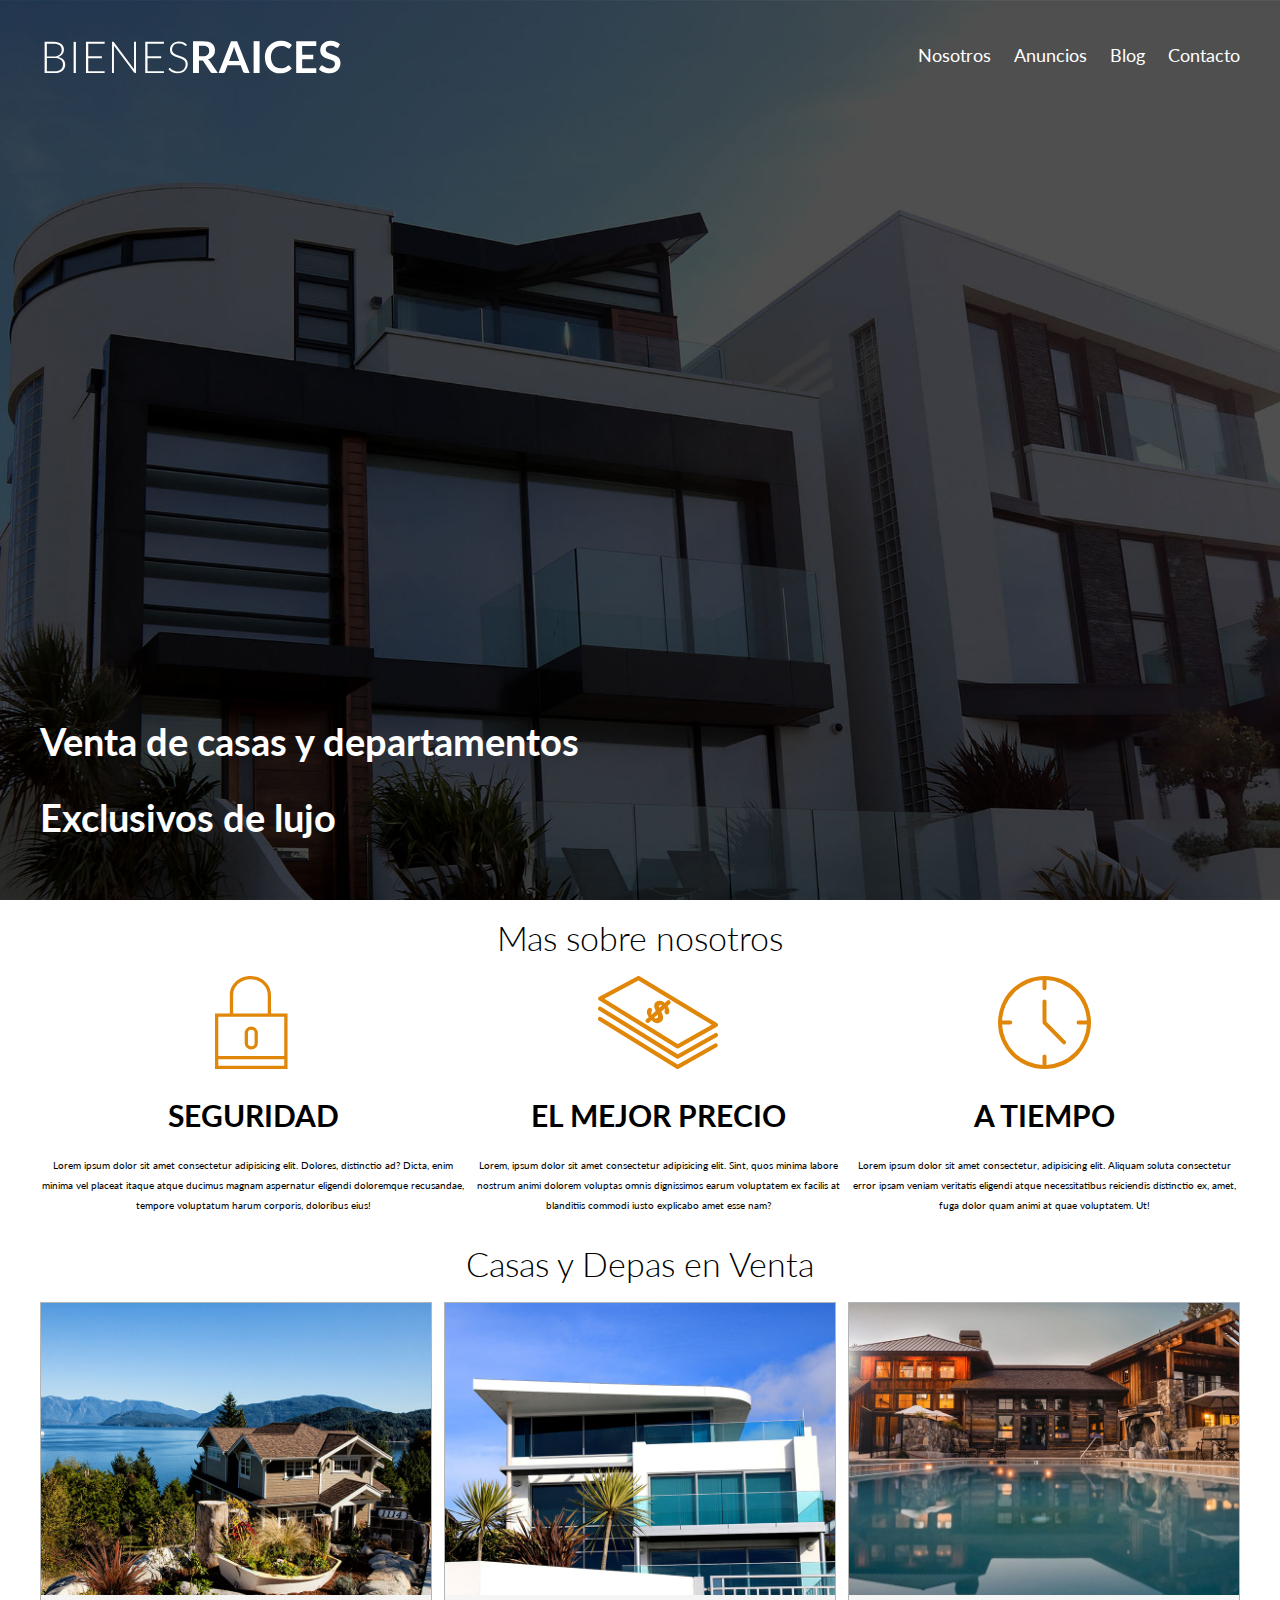
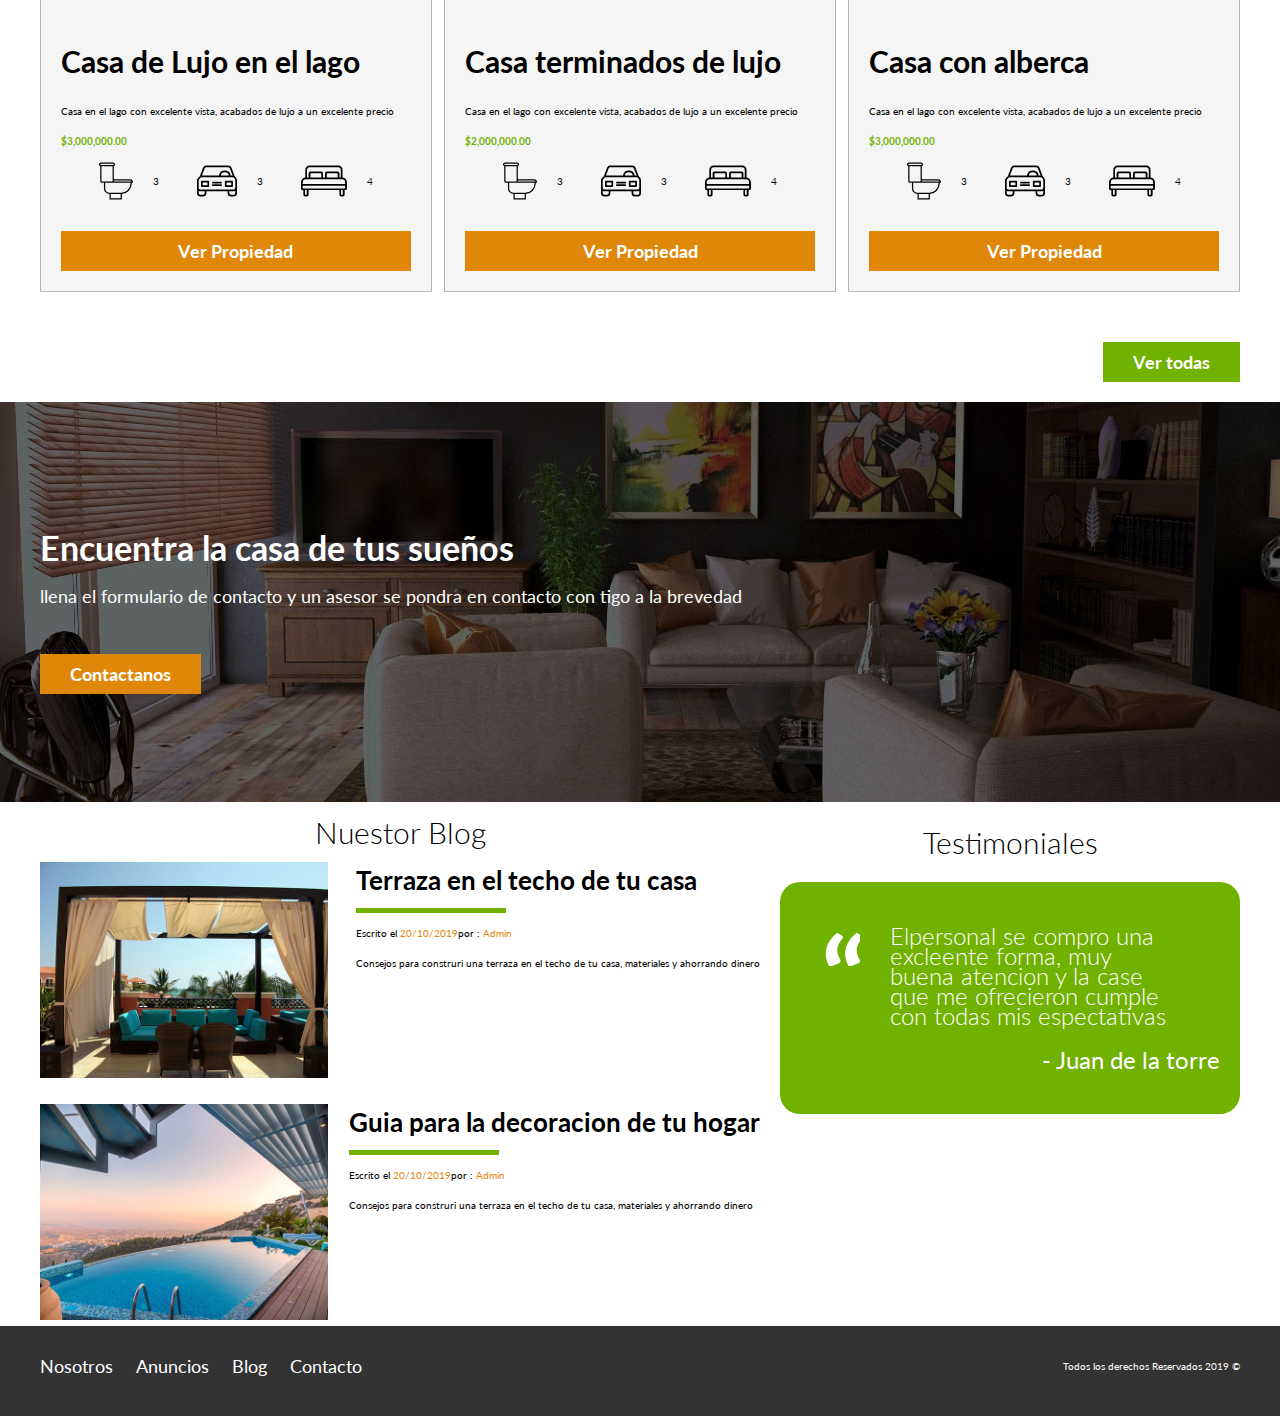
<file: Index.html>
<!DOCTYPE html>
<html lang="en">

<head>
    <meta charset="UTF-8">
    <meta name="viewport" content="width=device-width, initial-scale=1.0">
    <meta http-equiv="X-UA-Compatible" content="ie=edge">
    <title>Bienes raices</title>
    <link href="https://fonts.googleapis.com/css?family=Lato:300,400,700,900&display=swap" rel="stylesheet">
    <link rel="stylesheet" href="CSS/normalize.css">
    <link rel="stylesheet" href="CSS/styles.css">

</head>

<body>
    <header class="site-header inicio">
        <div class="contenedor contenido-header">
            <div class="barra">
                <a href="index.html">
                    <img src="img/logo.svg" alt="Logo bienes">
                </a>
                <div class="mobile-menu">
                    <a href="#navegacion">
                        <img src="img/barras.svg" alt="Menu">
                    </a>
                </div>
                <nav id="navegacion" class="navegacion">
                    <a href="nosotros.html">Nosotros</a>
                    <a href="anuncios.html">Anuncios</a>
                    <a href="blog.html">Blog</a>
                    <a href="contacto.html">Contacto</a>
                </nav>
            </div>
            <h1>Venta de casas y departamentos Exclusivos de lujo</h1>
        </div>
        <!--Contenedor-->
    </header>

    <section class="contenedor seccion">


        <h2 class="fw-300  centrar-texto">Mas sobre nosotros</h2>
        <div class="iconos-nosotros">

            <div class="icono">
                <img src="img/icono1.svg" alt="Seguridad">
                <h3>Seguridad</h3>
                <p>Lorem ipsum dolor sit amet consectetur adipisicing elit. Dolores, distinctio ad? Dicta, enim minima vel placeat itaque atque ducimus magnam aspernatur eligendi doloremque recusandae, tempore voluptatum harum corporis, doloribus eius!</p>
            </div>

            <div class="icono">
                <img src="img/icono2.svg" alt="Mejor precio">
                <h3>El mejor precio</h3>
                <p>Lorem, ipsum dolor sit amet consectetur adipisicing elit. Sint, quos minima labore nostrum animi dolorem voluptas omnis dignissimos earum voluptatem ex facilis at blanditiis commodi iusto explicabo amet esse nam?</p>
            </div>

            <div class="icono">
                <img src="img/icono3.svg" alt="A Tiempo">
                <h3>A Tiempo</h3>
                <p>Lorem ipsum dolor sit amet consectetur, adipisicing elit. Aliquam soluta consectetur error ipsam veniam veritatis eligendi atque necessitatibus reiciendis distinctio ex, amet, fuga dolor quam animi at quae voluptatem. Ut!</p>
            </div>
        </div>
    </section>


    <main class="seccion contenedor">
        <h2 class="fw-300  centrar-texto">Casas y Depas en Venta</h2>

        <div class="contenedor-anuncios">
            <div class="anuncio">
                <img src="img/anuncio1.jpg" alt="imagen casa en el lago">
                <div class="contenido-anuncio">
                    <h3>Casa de Lujo en el lago</h3>
                    <p>Casa en el lago con excelente vista, acabados de lujo a un excelente precio</p>
                    <p class="precio">$3,000,000.00</p>
                    <ul class="iconos-caracteristicas">
                        <li>
                            <img src="img/icono_wc.svg" alt="icono wc">
                            <p>3</p>
                        </li>
                        <li>
                            <img src="img/icono_estacionamiento.svg" alt="icono auto">
                            <p>3</p>
                        </li>
                        <li>
                            <img src="img/icono_dormitorio.svg" alt="icono dormitorio">
                            <p>4</p>
                        </li>

                    </ul>
                    <a href="anuncio.html" class="boton boton-amarillo  d-block">Ver Propiedad</a>
                </div>
            </div>
            <div class="anuncio">
                <img src="img/anuncio2.jpg" alt="anuncio casa de lujo">
                <div class="contenido-anuncio">
                    <h3>Casa terminados de lujo</h3>
                    <p>Casa en el lago con excelente vista, acabados de lujo a un excelente precio</p>
                    <p class="precio">$2,000,000.00</p>
                    <ul class="iconos-caracteristicas">
                        <li>
                            <img src="img/icono_wc.svg" alt="icono wc">
                            <p>3</p>
                        </li>
                        <li>
                            <img src="img/icono_estacionamiento.svg" alt="icono auto">
                            <p>3</p>
                        </li>
                        <li>
                            <img src="img/icono_dormitorio.svg" alt="icono dormitorio">
                            <p>4</p>
                        </li>

                    </ul>
                    <a href="anuncio.html" class="boton boton-amarillo d-block">Ver Propiedad</a>
                </div>
            </div>
            <div class="anuncio">
                <img src="img/anuncio3.jpg" alt="Casa con alberca">
                <div class="contenido-anuncio">
                    <h3>Casa con alberca</h3>
                    <p>Casa en el lago con excelente vista, acabados de lujo a un excelente precio</p>
                    <p class="precio">$3,000,000.00</p>
                    <ul class="iconos-caracteristicas">
                        <li>
                            <img src="img/icono_wc.svg" alt="icono wc">
                            <p>3</p>
                        </li>
                        <li>
                            <img src="img/icono_estacionamiento.svg" alt="icono auto">
                            <p>3</p>
                        </li>
                        <li>
                            <img src="img/icono_dormitorio.svg" alt="icono dormitorio">
                            <p>4</p>
                        </li>

                    </ul>
                    <a href="anuncio.html" class="boton boton-amarillo  d-block">Ver Propiedad</a>
                </div>
            </div>
        </div>
        <div class="vertodas">
            <a href="anuncios.html" class="boton boton-verde ">Ver todas</a>
        </div>
    </main>

    <section class="imagen-contacto">
        <div class="contenedor contenido-contacto">
            <h2>Encuentra la casa de tus sueños</h2>
            <p>llena el formulario de contacto y un asesor se pondra en contacto con tigo a la brevedad</p>
            <a href="contacto.html" class="boton boton-amarillo ">Contactanos</a>
        </div>
    </section>

    <div class="seccion-inferior contenedor">
        <section class="blog">
            <h3 class="centrar-texto fw-300 seccion">Nuestor Blog</h3>

            <article class="entrada-blog">
                <div class="imagen">
                    <img src="img/blog1.jpg" alt="Entrada de blog">
                </div>
                <div class="texto-entrada">
                    <a href="entrada.html">
                        <h4>Terraza en el techo de tu casa</h4>
                    </a>
                    <p>Escrito el <span>20/10/2019</span>por : <span>Admin</span> </p>
                    <p>Consejos para construri una terraza en el techo de tu casa, materiales y ahorrando dinero</p>
                </div>
            </article>

            <article class="entrada-blog">
                <div class="imagen">
                    <img src="img/blog2.jpg" alt="">
                </div>
                <div class="texto-entrada">
                    <a href="entrada.html">
                        <h4>Guia para la decoracion de tu hogar</h4>
                    </a>
                    <p>Escrito el <span>20/10/2019</span>por : <span>Admin</span> </p>
                    <p>Consejos para construri una terraza en el techo de tu casa, materiales y ahorrando dinero</p>
                </div>
            </article>
        </section>

        <section class="testimoniales">
            <h3 class="centrar-texto fw-300">Testimoniales</h3>
            <div class="testimonial">
                <blockquote>
                    Elpersonal se compro una excleente forma, muy buena atencion y la case que me ofrecieron cumple con todas mis espectativas
                </blockquote>
                <p>- Juan de la torre</p>
            </div>
        </section>
    </div>

    <footer class="site-footer seccion">
        <div class="contenedor contenedor-footer">
            <nav class="navegacion">
                <a target="_blank" href="nosotros.html">Nosotros</a>
                <a href="anuncios.html">Anuncios</a>
                <a href="blog.html">Blog</a>
                <a href="contacto.html">Contacto</a>
            </nav>
            <p class="copyrigth">Todos los derechos Reservados 2019 &copy; </p>
        </div>
    </footer>


</body>

</html>
</file>
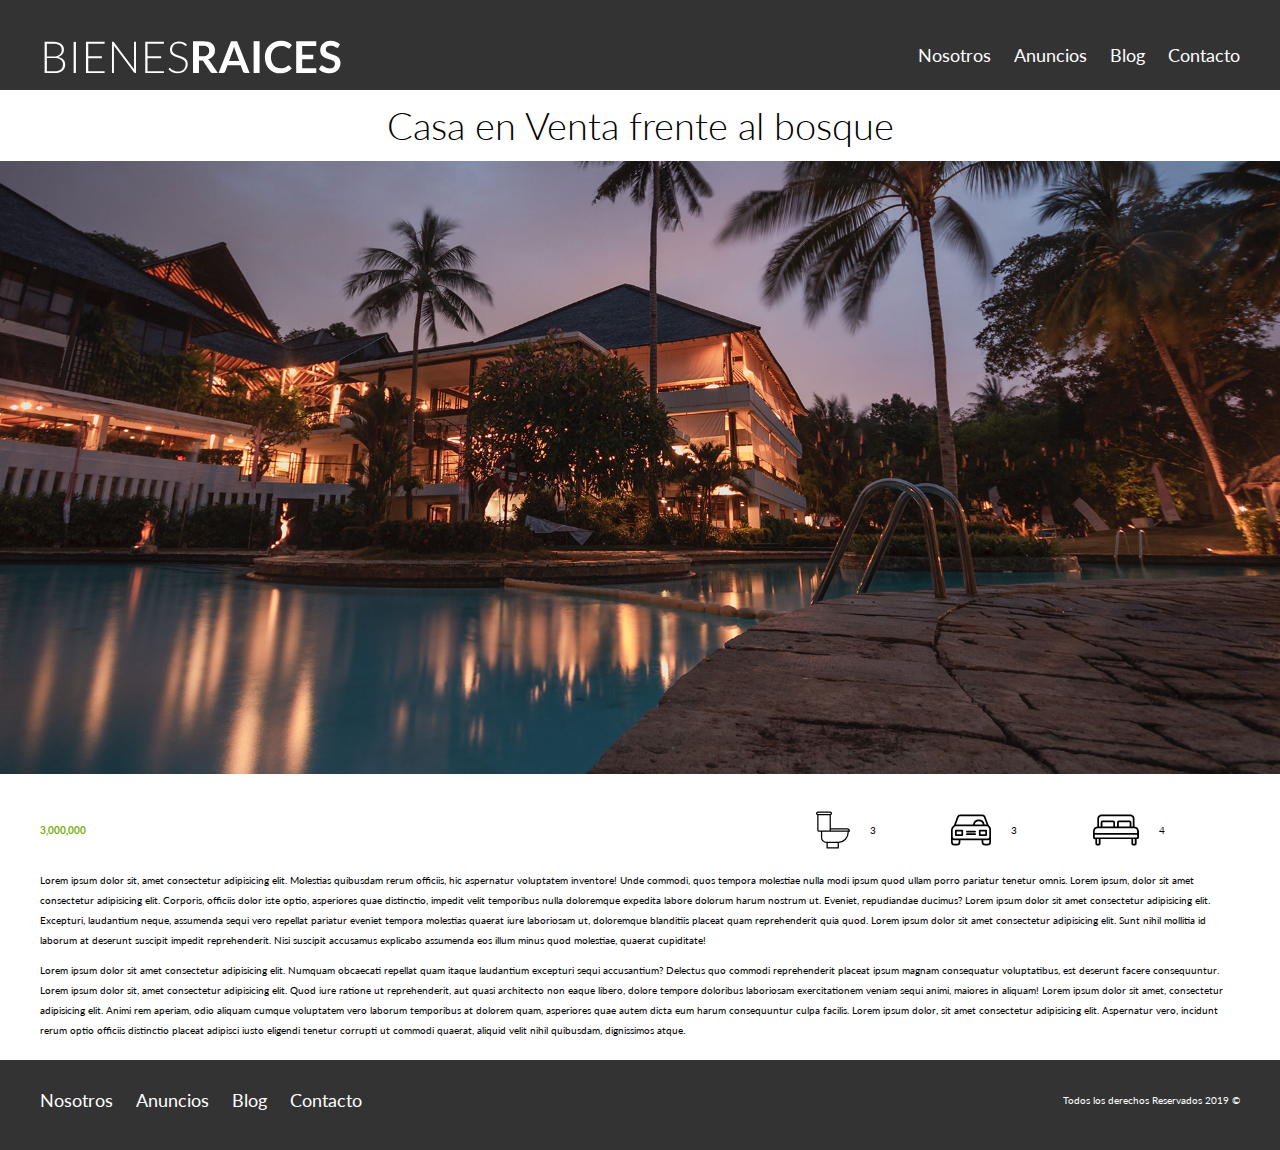
<file: anuncio.html>
<!DOCTYPE html>
<html lang="en">

<head>
    <meta charset="UTF-8">
    <meta name="viewport" content="width=device-width, initial-scale=1.0">
    <meta http-equiv="X-UA-Compatible" content="ie=edge">
    <link href="https://fonts.googleapis.com/css?family=Lato:300,400,700,900&display=swap" rel="stylesheet">
    <link rel="stylesheet" href="CSS/normalize.css">
    <link rel="stylesheet" href="CSS/styles.css">
    <title>Nosotros</title>
</head>

<body>
    <header class="site-header ">
        <div class="contenedor contenido-header">
            <div class="barra">
                <a href="./Index.html">
                    <img src="img/logo.svg" alt="Logo bienes">
                </a>

                <nav class="navegacion">
                    <a href="nosotros.html">Nosotros</a>
                    <a href="anuncios.html">Anuncios</a>
                    <a href="blog.html">Blog</a>
                    <a href="contacto.html">Contacto</a>
                </nav>
            </div>

        </div>
        <!--Contenedor-->
    </header>
    <h1 class="fw-300 centrar-texto"> Casa en Venta frente al bosque</h1>
    <img src="img/destacada.jpg" alt="imagen anuncio">

    <main class="contenedor seccion contenido-centrado">

        <div class="resumen-propiedades">

            <p class="precio">3,000,000</p>
            <ul class="iconos-caracteristicas">
                <li>
                    <img src="img/icono_wc.svg" alt="icono wc">
                    <p>3</p>
                </li>
                <li>
                    <img src="img/icono_estacionamiento.svg" alt="icono auto">
                    <p>3</p>
                </li>
                <li>
                    <img src="img/icono_dormitorio.svg" alt="icono dormitorio">
                    <p>4</p>
                </li>

            </ul>
        </div>
        <!--Resumen propiedad-->
        <p>
            Lorem ipsum dolor sit, amet consectetur adipisicing elit. Molestias quibusdam rerum officiis, hic aspernatur voluptatem inventore! Unde commodi, quos tempora molestiae nulla modi ipsum quod ullam porro pariatur tenetur omnis. Lorem ipsum, dolor sit amet
            consectetur adipisicing elit. Corporis, officiis dolor iste optio, asperiores quae distinctio, impedit velit temporibus nulla doloremque expedita labore dolorum harum nostrum ut. Eveniet, repudiandae ducimus? Lorem ipsum dolor sit amet consectetur
            adipisicing elit. Excepturi, laudantium neque, assumenda sequi vero repellat pariatur eveniet tempora molestias quaerat iure laboriosam ut, doloremque blanditiis placeat quam reprehenderit quia quod. Lorem ipsum dolor sit amet consectetur
            adipisicing elit. Sunt nihil mollitia id laborum at deserunt suscipit impedit reprehenderit. Nisi suscipit accusamus explicabo assumenda eos illum minus quod molestiae, quaerat cupiditate!
        </p>
        <p>
            Lorem ipsum dolor sit amet consectetur adipisicing elit. Numquam obcaecati repellat quam itaque laudantium excepturi sequi accusantium? Delectus quo commodi reprehenderit placeat ipsum magnam consequatur voluptatibus, est deserunt facere consequuntur.
            Lorem ipsum dolor sit, amet consectetur adipisicing elit. Quod iure ratione ut reprehenderit, aut quasi architecto non eaque libero, dolore tempore doloribus laboriosam exercitationem veniam sequi animi, maiores in aliquam! Lorem ipsum dolor
            sit amet, consectetur adipisicing elit. Animi rem aperiam, odio aliquam cumque voluptatem vero laborum temporibus at dolorem quam, asperiores quae autem dicta eum harum consequuntur culpa facilis. Lorem ipsum dolor, sit amet consectetur adipisicing
            elit. Aspernatur vero, incidunt rerum optio officiis distinctio placeat adipisci iusto eligendi tenetur corrupti ut commodi quaerat, aliquid velit nihil quibusdam, dignissimos atque.
        </p>
    </main>







    <footer class="site-footer seccion">
        <div class="contenedor contenedor-footer">
            <nav class="navegacion">
                <a target="_blank" href="nosotros.html">Nosotros</a>
                <a href="anuncios.html">Anuncios</a>
                <a href="blog.html">Blog</a>
                <a href="contacto.html">Contacto</a>
            </nav>
            <p class="copyrigth">Todos los derechos Reservados 2019 &copy; </p>
        </div>
    </footer>
</body>

</html>
</file>
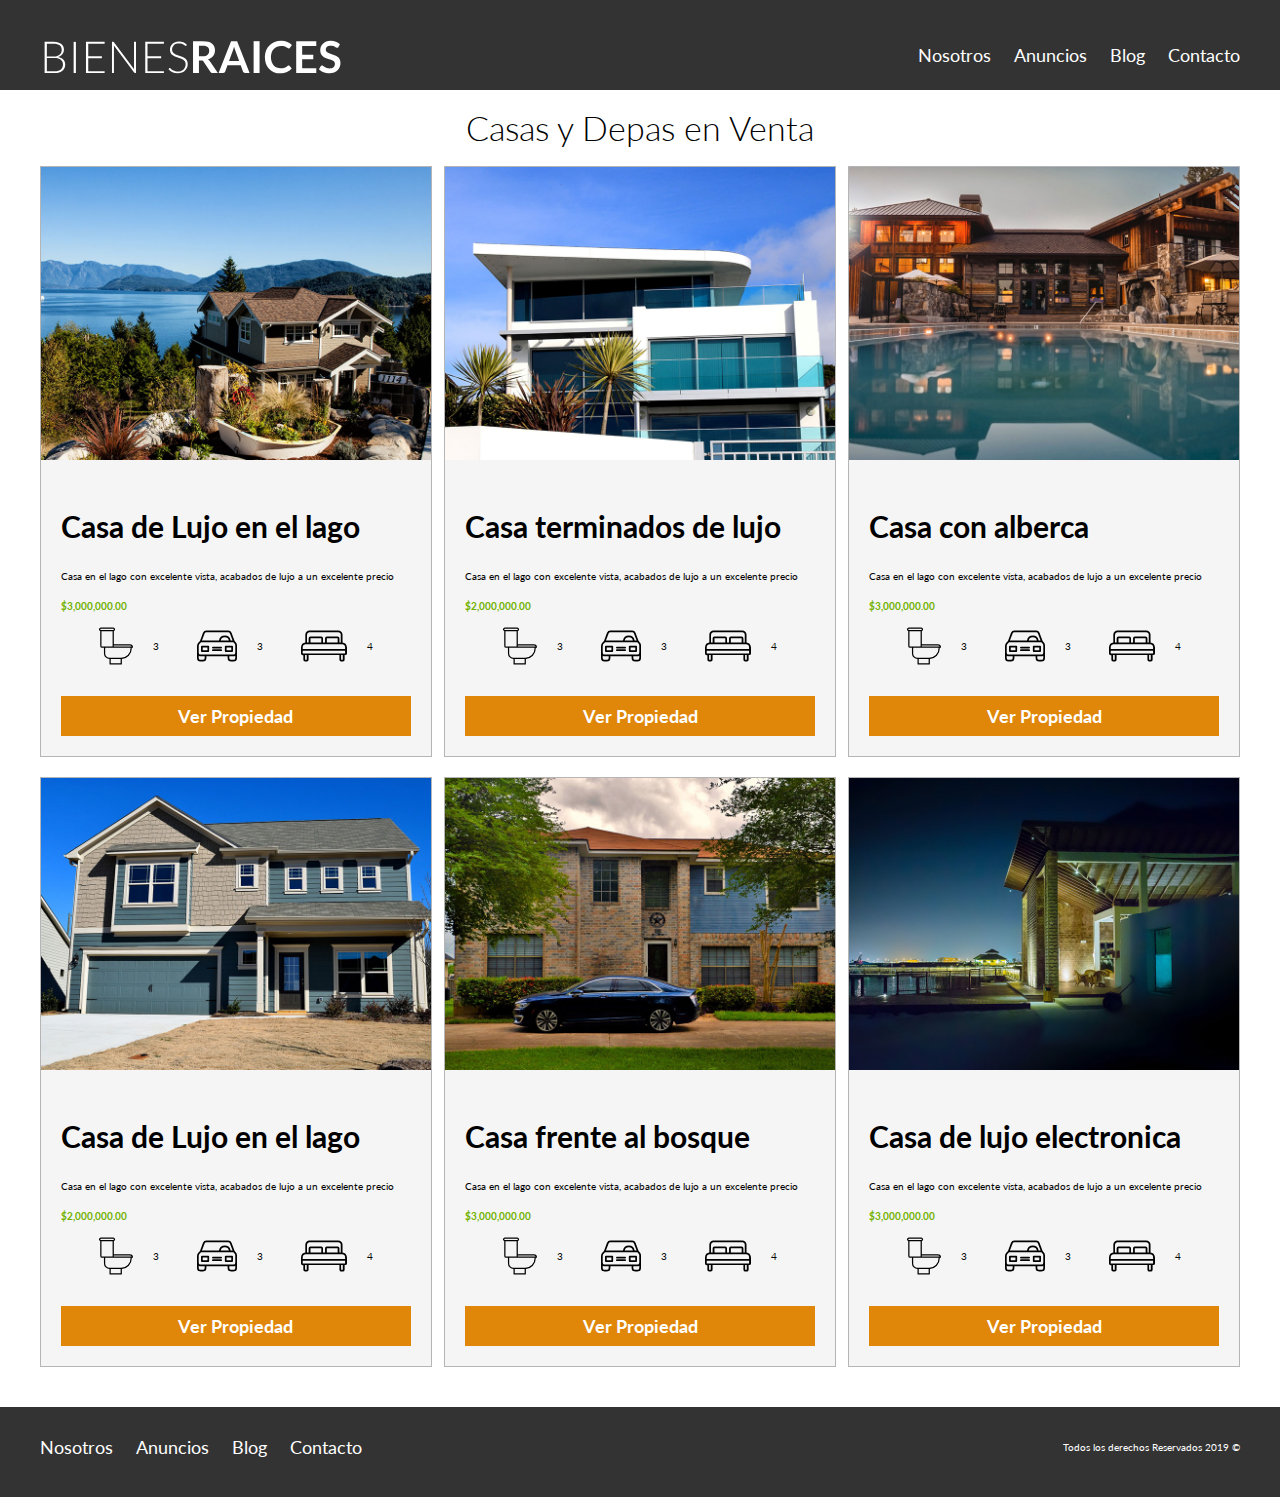
<file: anuncios.html>
<!DOCTYPE html>
<html lang="en">

<head>
    <meta charset="UTF-8">
    <meta name="viewport" content="width=device-width, initial-scale=1.0">
    <meta http-equiv="X-UA-Compatible" content="ie=edge">
    <link href="https://fonts.googleapis.com/css?family=Lato:300,400,700,900&display=swap" rel="stylesheet">
    <link rel="stylesheet" href="CSS/normalize.css">
    <link rel="stylesheet" href="CSS/styles.css">
    <title>Nosotros</title>
</head>

<body>
    <header class="site-header ">
        <div class="contenedor contenido-header">
            <div class="barra">
                <a href="./Index.html">
                    <img src="img/logo.svg" alt="Logo bienes">
                </a>

                <nav class="navegacion">
                    <a href="nosotros.html">Nosotros</a>
                    <a href="anuncios.html">Anuncios</a>
                    <a href="blog.html">Blog</a>
                    <a href="contacto.html">Contacto</a>
                </nav>
            </div>

        </div>
        <!--Contenedor-->
    </header>

    <main class="seccion contenedor">
        <h2 class="fw-300  centrar-texto">Casas y Depas en Venta</h2>

        <div class="contenedor-anuncios">
            <div class="anuncio">
                <img src="img/anuncio1.jpg" alt="imagen casa en el lago">
                <div class="contenido-anuncio">
                    <h3>Casa de Lujo en el lago</h3>
                    <p>Casa en el lago con excelente vista, acabados de lujo a un excelente precio</p>
                    <p class="precio">$3,000,000.00</p>
                    <ul class="iconos-caracteristicas">
                        <li>
                            <img src="img/icono_wc.svg" alt="icono wc">
                            <p>3</p>
                        </li>
                        <li>
                            <img src="img/icono_estacionamiento.svg" alt="icono auto">
                            <p>3</p>
                        </li>
                        <li>
                            <img src="img/icono_dormitorio.svg" alt="icono dormitorio">
                            <p>4</p>
                        </li>

                    </ul>
                    <a href="anuncio.html" class="boton boton-amarillo  d-block">Ver Propiedad</a>
                </div>
                <!--Contenido Anuncio-->
            </div>
            <!--Anuncio-->
            <div class="anuncio">
                <img src="img/anuncio2.jpg" alt="anuncio casa de lujo">
                <div class="contenido-anuncio">
                    <h3>Casa terminados de lujo</h3>
                    <p>Casa en el lago con excelente vista, acabados de lujo a un excelente precio</p>
                    <p class="precio">$2,000,000.00</p>
                    <ul class="iconos-caracteristicas">
                        <li>
                            <img src="img/icono_wc.svg" alt="icono wc">
                            <p>3</p>
                        </li>
                        <li>
                            <img src="img/icono_estacionamiento.svg" alt="icono auto">
                            <p>3</p>
                        </li>
                        <li>
                            <img src="img/icono_dormitorio.svg" alt="icono dormitorio">
                            <p>4</p>
                        </li>

                    </ul>
                    <a href="anuncio.html" class="boton boton-amarillo  d-block">Ver Propiedad</a>
                </div>
            </div>
            <div class="anuncio">
                <img src="img/anuncio3.jpg" alt="Casa con alberca">
                <div class="contenido-anuncio">
                    <h3>Casa con alberca</h3>
                    <p>Casa en el lago con excelente vista, acabados de lujo a un excelente precio</p>
                    <p class="precio">$3,000,000.00</p>
                    <ul class="iconos-caracteristicas">
                        <li>
                            <img src="img/icono_wc.svg" alt="icono wc">
                            <p>3</p>
                        </li>
                        <li>
                            <img src="img/icono_estacionamiento.svg" alt="icono auto">
                            <p>3</p>
                        </li>
                        <li>
                            <img src="img/icono_dormitorio.svg" alt="icono dormitorio">
                            <p>4</p>
                        </li>

                    </ul>
                    <a href="#" class="boton boton-amarillo  d-block">Ver Propiedad</a>
                </div>
            </div>

            <div class="anuncio">
                <img src="img/anuncio4.jpg" alt="Anuncio casa de Lujo">
                <div class="contenido-anuncio">
                    <h3>Casa de Lujo en el lago</h3>
                    <p>Casa en el lago con excelente vista, acabados de lujo a un excelente precio</p>
                    <p class="precio">$2,000,000.00</p>
                    <ul class="iconos-caracteristicas">
                        <li>
                            <img src="img/icono_wc.svg" alt="icono wc">
                            <p>3</p>
                        </li>
                        <li>
                            <img src="img/icono_estacionamiento.svg" alt="icono auto">
                            <p>3</p>
                        </li>
                        <li>
                            <img src="img/icono_dormitorio.svg" alt="icono dormitorio">
                            <p>4</p>
                        </li>

                    </ul>
                    <a href="#" class="boton boton-amarillo  d-block">Ver Propiedad</a>
                </div>
                <!--Contenido Anuncio-->
            </div>
            <!--Anuncio-->

            <div class="anuncio">
                <img src="img/anuncio5.jpg" alt="Casa fente al bosque">
                <div class="contenido-anuncio">
                    <h3>Casa frente al bosque</h3>
                    <p>Casa en el lago con excelente vista, acabados de lujo a un excelente precio</p>
                    <p class="precio">$3,000,000.00</p>
                    <ul class="iconos-caracteristicas">
                        <li>
                            <img src="img/icono_wc.svg" alt="icono wc">
                            <p>3</p>
                        </li>
                        <li>
                            <img src="img/icono_estacionamiento.svg" alt="icono auto">
                            <p>3</p>
                        </li>
                        <li>
                            <img src="img/icono_dormitorio.svg" alt="icono dormitorio">
                            <p>4</p>
                        </li>

                    </ul>
                    <a href="#" class="boton boton-amarillo  d-block">Ver Propiedad</a>
                </div>
                <!--Contenido Anuncio-->
            </div>
            <!--Anuncio-->

            <div class="anuncio">
                <img src="img/anuncio6.jpg" alt="Anucio casa con alberca">
                <div class="contenido-anuncio">
                    <h3>Casa de lujo electronica</h3>
                    <p>Casa en el lago con excelente vista, acabados de lujo a un excelente precio</p>
                    <p class="precio">$3,000,000.00</p>
                    <ul class="iconos-caracteristicas">
                        <li>
                            <img src="img/icono_wc.svg" alt="icono wc">
                            <p>3</p>
                        </li>
                        <li>
                            <img src="img/icono_estacionamiento.svg" alt="icono auto">
                            <p>3</p>
                        </li>
                        <li>
                            <img src="img/icono_dormitorio.svg" alt="icono dormitorio">
                            <p>4</p>
                        </li>

                    </ul>
                    <a href="#" class="boton boton-amarillo  d-block">Ver Propiedad</a>
                </div>
                <!--Contenido Anuncio-->
            </div>
            <!--Anuncio-->

    </main>

    <footer class="site-footer seccion">
        <div class="contenedor contenedor-footer">
            <nav class="navegacion">
                <a target="_blank" href="nosotros.html">Nosotros</a>
                <a href="anuncios.html">Anuncios</a>
                <a href="blog.html">Blog</a>
                <a href="contacto.html">Contacto</a>
            </nav>
            <p class="copyrigth">Todos los derechos Reservados 2019 &copy; </p>
        </div>
    </footer>
</body>

</html>
</file>
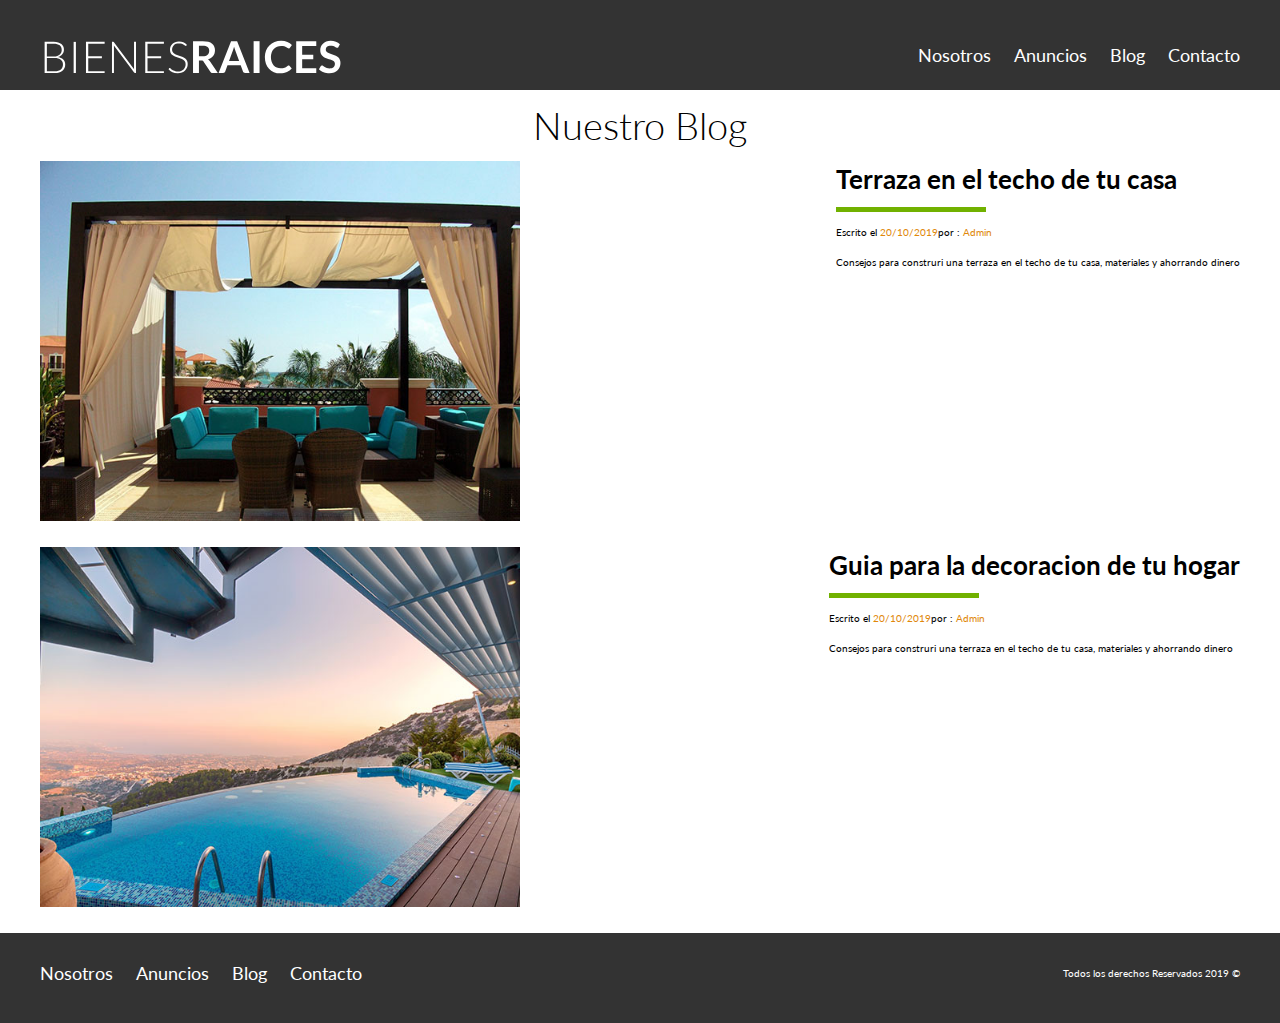
<file: blog.html>
<!DOCTYPE html>
<html lang="en">

<head>
    <meta charset="UTF-8">
    <meta name="viewport" content="width=device-width, initial-scale=1.0">
    <meta http-equiv="X-UA-Compatible" content="ie=edge">
    <link href="https://fonts.googleapis.com/css?family=Lato:300,400,700,900&display=swap" rel="stylesheet">
    <link rel="stylesheet" href="CSS/normalize.css">
    <link rel="stylesheet" href="CSS/styles.css">
    <title>Nosotros</title>
</head>

<body>
    <header class="site-header ">
        <div class="contenedor contenido-header">
            <div class="barra">
                <a href="./Index.html">
                    <img src="img/logo.svg" alt="Logo bienes">
                </a>

                <nav class="navegacion">
                    <a href="nosotros.html">Nosotros</a>
                    <a href="anuncios.html">Anuncios</a>
                    <a href="blog.html">Blog</a>
                    <a href="contacto.html">Contacto</a>
                </nav>
            </div>

        </div>
        <!--Contenedor-->
    </header>



    <main class="contenedor seccion contenido-centrado">
        <h1 class="fw-300 centrar-texto"> Nuestro Blog</h1>

        <article class="entrada-blog">
            <div class="imagen">
                <img src="img/blog1.jpg" alt="Entrada de blog">
            </div>
            <div class="texto-entrada">
                <a href="entrada.html">
                    <h4>Terraza en el techo de tu casa</h4>
                </a>
                <p>Escrito el <span>20/10/2019</span>por : <span>Admin</span> </p>
                <p>Consejos para construri una terraza en el techo de tu casa, materiales y ahorrando dinero</p>
            </div>
        </article>

        <article class="entrada-blog">
            <div class="imagen">
                <img src="img/blog2.jpg" alt="">
            </div>
            <div class="texto-entrada">
                <a href="entrada.html">
                    <h4>Guia para la decoracion de tu hogar</h4>
                </a>
                <p>Escrito el <span>20/10/2019</span>por : <span>Admin</span> </p>
                <p>Consejos para construri una terraza en el techo de tu casa, materiales y ahorrando dinero</p>
            </div>
        </article>
    </main>







    <footer class="site-footer seccion">
        <div class="contenedor contenedor-footer">
            <nav class="navegacion">
                <a target="_blank" href="nosotros.html">Nosotros</a>
                <a href="anuncios.html">Anuncios</a>
                <a href="blog.html">Blog</a>
                <a href="contacto.html">Contacto</a>
            </nav>
            <p class="copyrigth">Todos los derechos Reservados 2019 &copy; </p>
        </div>
    </footer>
</body>

</html>
</file>
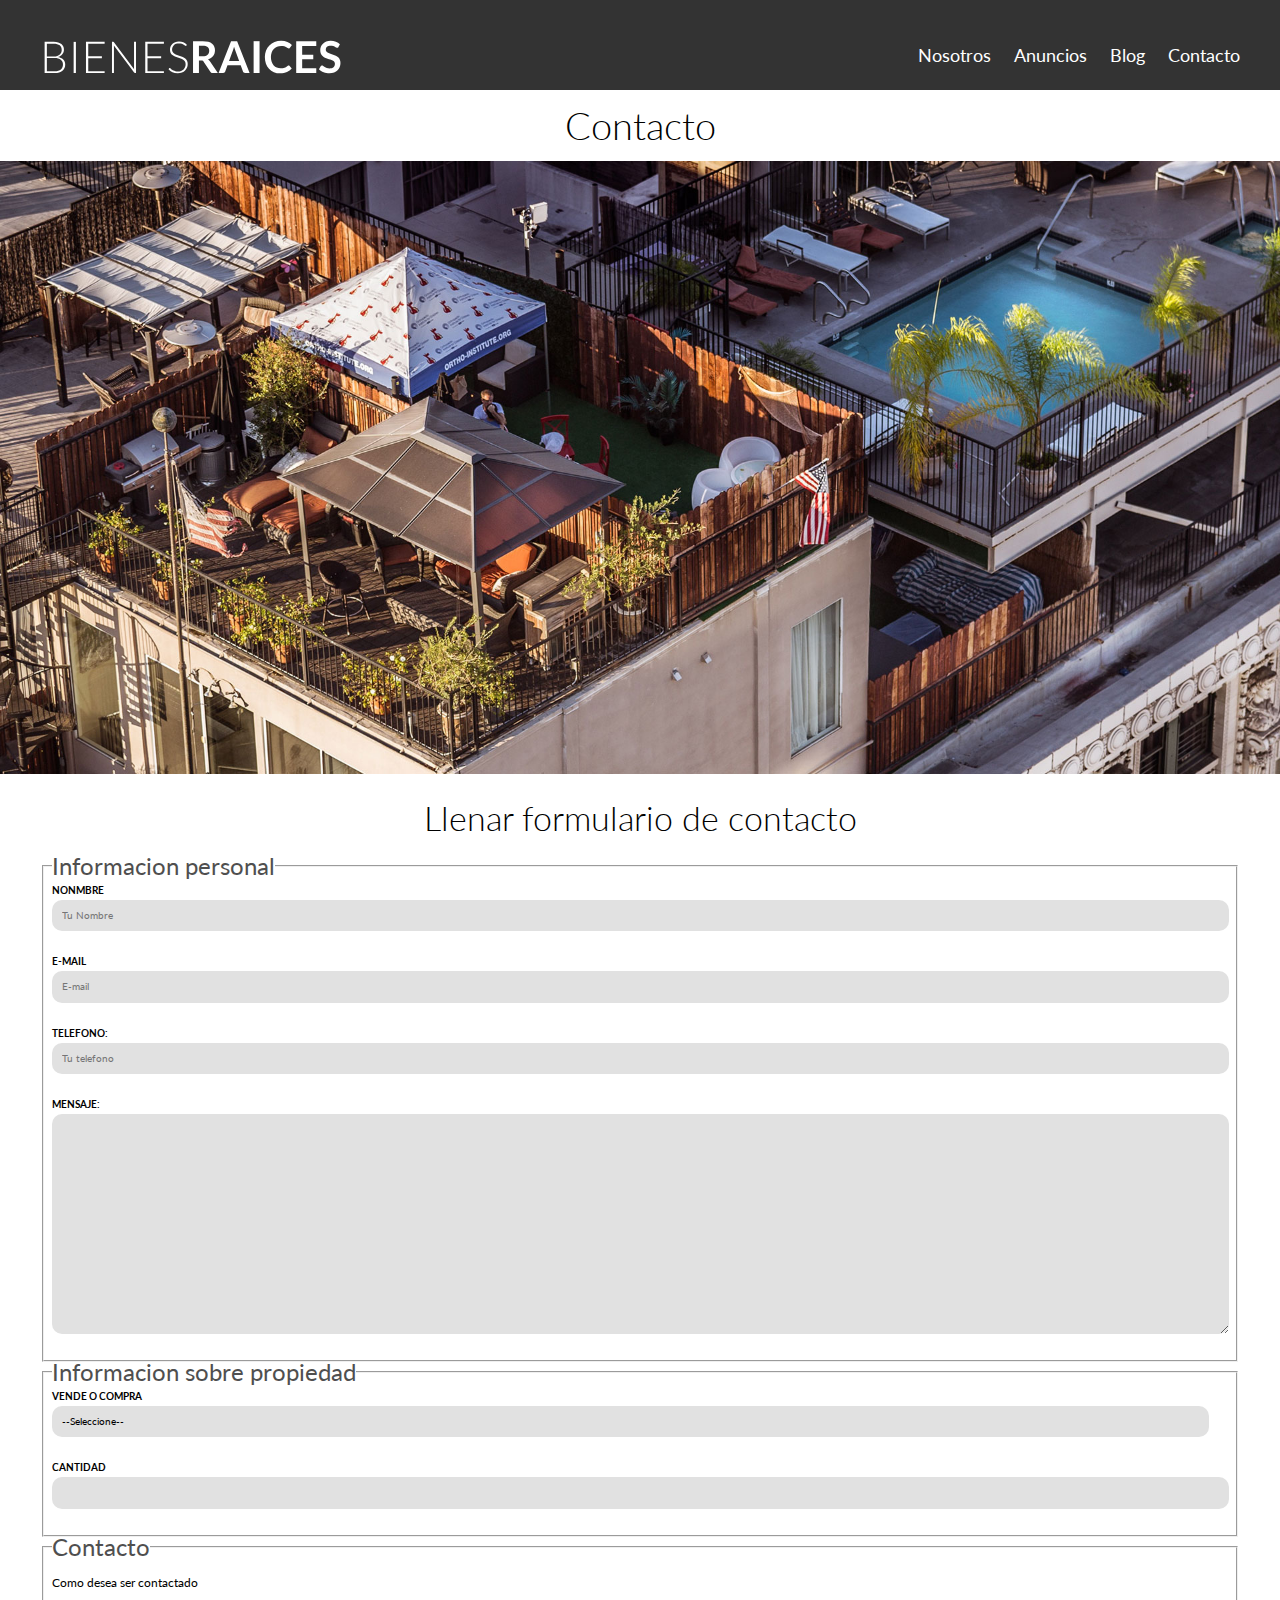
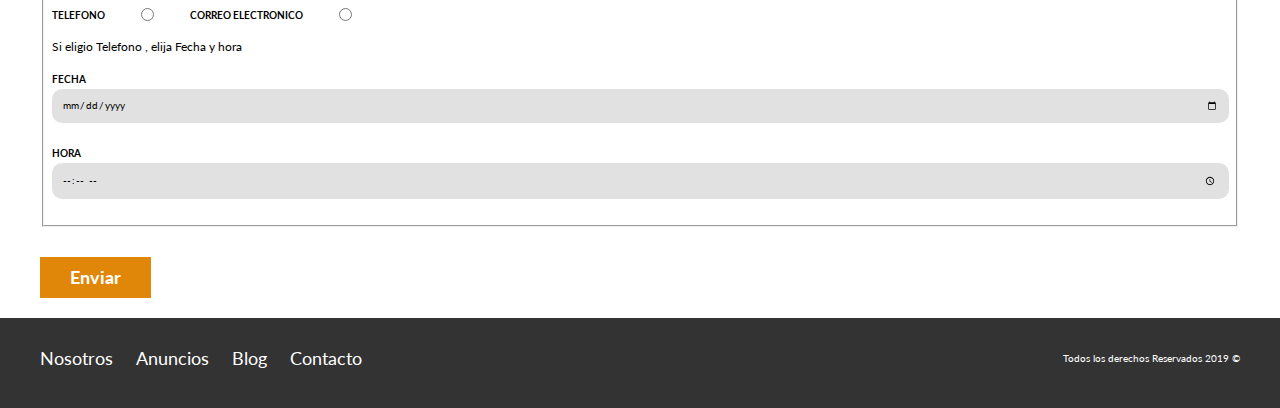
<file: contacto.html>
<!DOCTYPE html>
<html lang="en">

<head>
    <meta charset="UTF-8">
    <meta name="viewport" content="width=device-width, initial-scale=1.0">
    <meta http-equiv="X-UA-Compatible" content="ie=edge">
    <link href="https://fonts.googleapis.com/css?family=Lato:300,400,700,900&display=swap" rel="stylesheet">
    <link rel="stylesheet" href="CSS/normalize.css">
    <link rel="stylesheet" href="CSS/styles.css">
    <title>Nosotros</title>
</head>

<body>
    <header class="site-header ">
        <div class="contenedor contenido-header">
            <div class="barra">
                <a href="./Index.html">
                    <img src="img/logo.svg" alt="Logo bienes">
                </a>

                <nav class="navegacion">
                    <a href="nosotros.html">Nosotros</a>
                    <a href="anuncios.html">Anuncios</a>
                    <a href="blog.html">Blog</a>
                    <a href="contacto.html">Contacto</a>
                </nav>
            </div>

        </div>
        <!--Contenedor-->
    </header>

    <h1 class="fw-300 centrar-texto">Contacto</h1>
    <img src="img/destacada3.jpg" alt="imagen principal">

    <main class="contenedor seccion contenido-centrado">

        <h2 class="fw-300 centrar-texto">Llenar formulario de contacto</h2>
        <form class="contacto" action="">

            <fieldset>
                <legend>Informacion personal</legend>
                <div class="fild-form">

                    <label for="nombre">Nonmbre</label>
                    <input type="text" id="nombre" placeholder="Tu Nombre">

                    <label for="email">E-mail</label>
                    <input type="email" id="email" placeholder="E-mail" required>

                    <label for="telefono">Telefono:</label>
                    <input type="tel" id="telefono" placeholder="Tu telefono" required>

                    <label for="mensaje">Mensaje:</label>
                    <textarea id="mensje"></textarea>
                </div>
            </fieldset>

            <fieldset>
                <legend>Informacion sobre propiedad</legend>
                <div class="fild-form">
                    <label for="opciones">Vende o Compra</label>
                    <select id="opciones">
                            <option value="" disabled selected>--Seleccione--</option>
                            <option value="Compra">Compra</option>
                            <option value="Vende">Vende</option>                  
                        </select>
                    <label for="cantidad">Cantidad</label>
                    <input type="number" min="0" max="10">
                </div>
            </fieldset>
            <fieldset>
                <legend>Contacto</legend>
                <div class="fild-form">
                    <p>Como desea ser contactado</p>

                    <div class="forma-contacto">
                        <label for="telefono">Telefono</label>
                        <input type="radio" name="contacto" id="telefono">

                        <label for="correo">Correo electronico</label>
                        <input type="radio" name="contacto" id="correo">
                    </div>

                    <p>Si eligio Telefono , elija Fecha y hora</p>

                    <label for="fecha">Fecha</label>
                    <input type="date" id="fecha">

                    <label for="hora">Hora</label>
                    <input type="time" id="hora" min="9:00" max="18:00">
                </div>

            </fieldset>

            <input type="submit" value="Enviar" class="boton boton-amarillo">

        </form>



    </main>









    <footer class="site-footer seccion">
        <div class="contenedor contenedor-footer">
            <nav class="navegacion">
                <a target="_blank" href="nosotros.html">Nosotros</a>
                <a href="anuncios.html">Anuncios</a>
                <a href="blog.html">Blog</a>
                <a href="contacto.html">Contacto</a>
            </nav>
            <p class="copyrigth">Todos los derechos Reservados 2019 &copy; </p>
        </div>
    </footer>
</body>

</html>
</file>
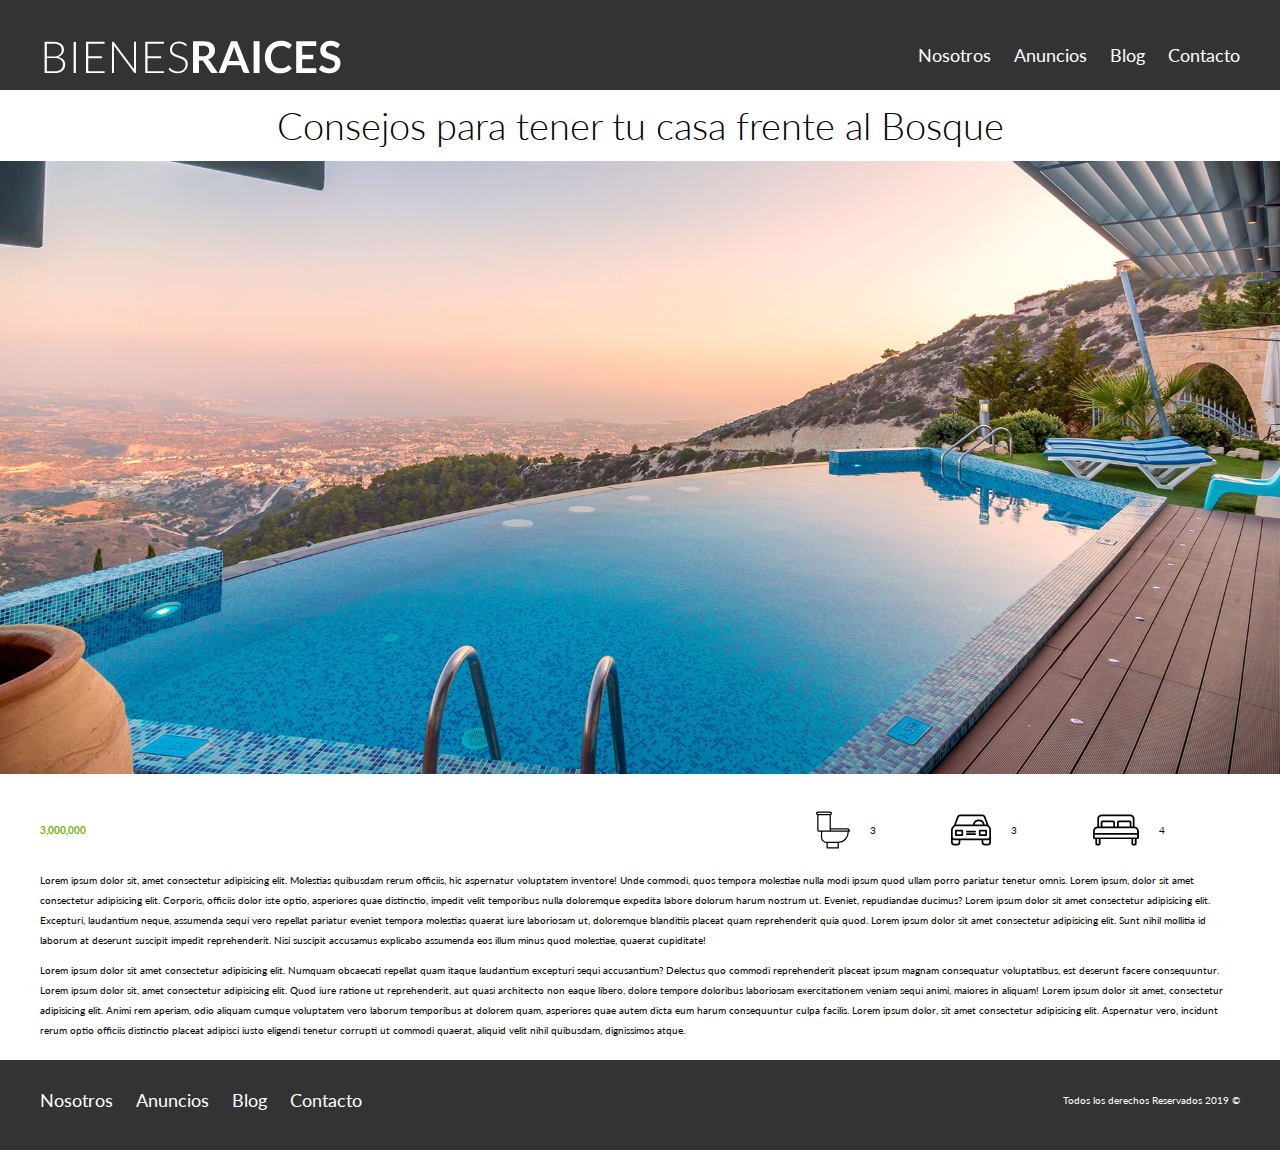
<file: entrada.html>
<!DOCTYPE html>
<html lang="en">

<head>
    <meta charset="UTF-8">
    <meta name="viewport" content="width=device-width, initial-scale=1.0">
    <meta http-equiv="X-UA-Compatible" content="ie=edge">
    <link href="https://fonts.googleapis.com/css?family=Lato:300,400,700,900&display=swap" rel="stylesheet">
    <link rel="stylesheet" href="CSS/normalize.css">
    <link rel="stylesheet" href="CSS/styles.css">
    <title>Nosotros</title>
</head>

<body>
    <header class="site-header ">
        <div class="contenedor contenido-header">
            <div class="barra">
                <a href="./Index.html">
                    <img src="img/logo.svg" alt="Logo bienes">
                </a>

                <nav class="navegacion">
                    <a href="nosotros.html">Nosotros</a>
                    <a href="anuncios.html">Anuncios</a>
                    <a href="blog.html">Blog</a>
                    <a href="contacto.html">Contacto</a>
                </nav>
            </div>

        </div>
        <!--Contenedor-->
    </header>
    <h1 class="fw-300 centrar-texto">Consejos para tener tu casa frente al Bosque</h1>
    <img src="img/destacada2.jpg" alt="imagen anuncio">

    <main class="contenedor seccion contenido-centrado">

        <div class="resumen-propiedades">

            <p class="precio">3,000,000</p>
            <ul class="iconos-caracteristicas">
                <li>
                    <img src="img/icono_wc.svg" alt="icono wc">
                    <p>3</p>
                </li>
                <li>
                    <img src="img/icono_estacionamiento.svg" alt="icono auto">
                    <p>3</p>
                </li>
                <li>
                    <img src="img/icono_dormitorio.svg" alt="icono dormitorio">
                    <p>4</p>
                </li>

            </ul>
        </div>
        <!--Resumen propiedad-->
        <p>
            Lorem ipsum dolor sit, amet consectetur adipisicing elit. Molestias quibusdam rerum officiis, hic aspernatur voluptatem inventore! Unde commodi, quos tempora molestiae nulla modi ipsum quod ullam porro pariatur tenetur omnis. Lorem ipsum, dolor sit amet
            consectetur adipisicing elit. Corporis, officiis dolor iste optio, asperiores quae distinctio, impedit velit temporibus nulla doloremque expedita labore dolorum harum nostrum ut. Eveniet, repudiandae ducimus? Lorem ipsum dolor sit amet consectetur
            adipisicing elit. Excepturi, laudantium neque, assumenda sequi vero repellat pariatur eveniet tempora molestias quaerat iure laboriosam ut, doloremque blanditiis placeat quam reprehenderit quia quod. Lorem ipsum dolor sit amet consectetur
            adipisicing elit. Sunt nihil mollitia id laborum at deserunt suscipit impedit reprehenderit. Nisi suscipit accusamus explicabo assumenda eos illum minus quod molestiae, quaerat cupiditate!
        </p>
        <p>
            Lorem ipsum dolor sit amet consectetur adipisicing elit. Numquam obcaecati repellat quam itaque laudantium excepturi sequi accusantium? Delectus quo commodi reprehenderit placeat ipsum magnam consequatur voluptatibus, est deserunt facere consequuntur.
            Lorem ipsum dolor sit, amet consectetur adipisicing elit. Quod iure ratione ut reprehenderit, aut quasi architecto non eaque libero, dolore tempore doloribus laboriosam exercitationem veniam sequi animi, maiores in aliquam! Lorem ipsum dolor
            sit amet, consectetur adipisicing elit. Animi rem aperiam, odio aliquam cumque voluptatem vero laborum temporibus at dolorem quam, asperiores quae autem dicta eum harum consequuntur culpa facilis. Lorem ipsum dolor, sit amet consectetur adipisicing
            elit. Aspernatur vero, incidunt rerum optio officiis distinctio placeat adipisci iusto eligendi tenetur corrupti ut commodi quaerat, aliquid velit nihil quibusdam, dignissimos atque.
        </p>
    </main>







    <footer class="site-footer seccion">
        <div class="contenedor contenedor-footer">
            <nav class="navegacion">
                <a target="_blank" href="nosotros.html">Nosotros</a>
                <a href="anuncios.html">Anuncios</a>
                <a href="blog.html">Blog</a>
                <a href="contacto.html">Contacto</a>
            </nav>
            <p class="copyrigth">Todos los derechos Reservados 2019 &copy; </p>
        </div>
    </footer>
</body>

</html>
</file>
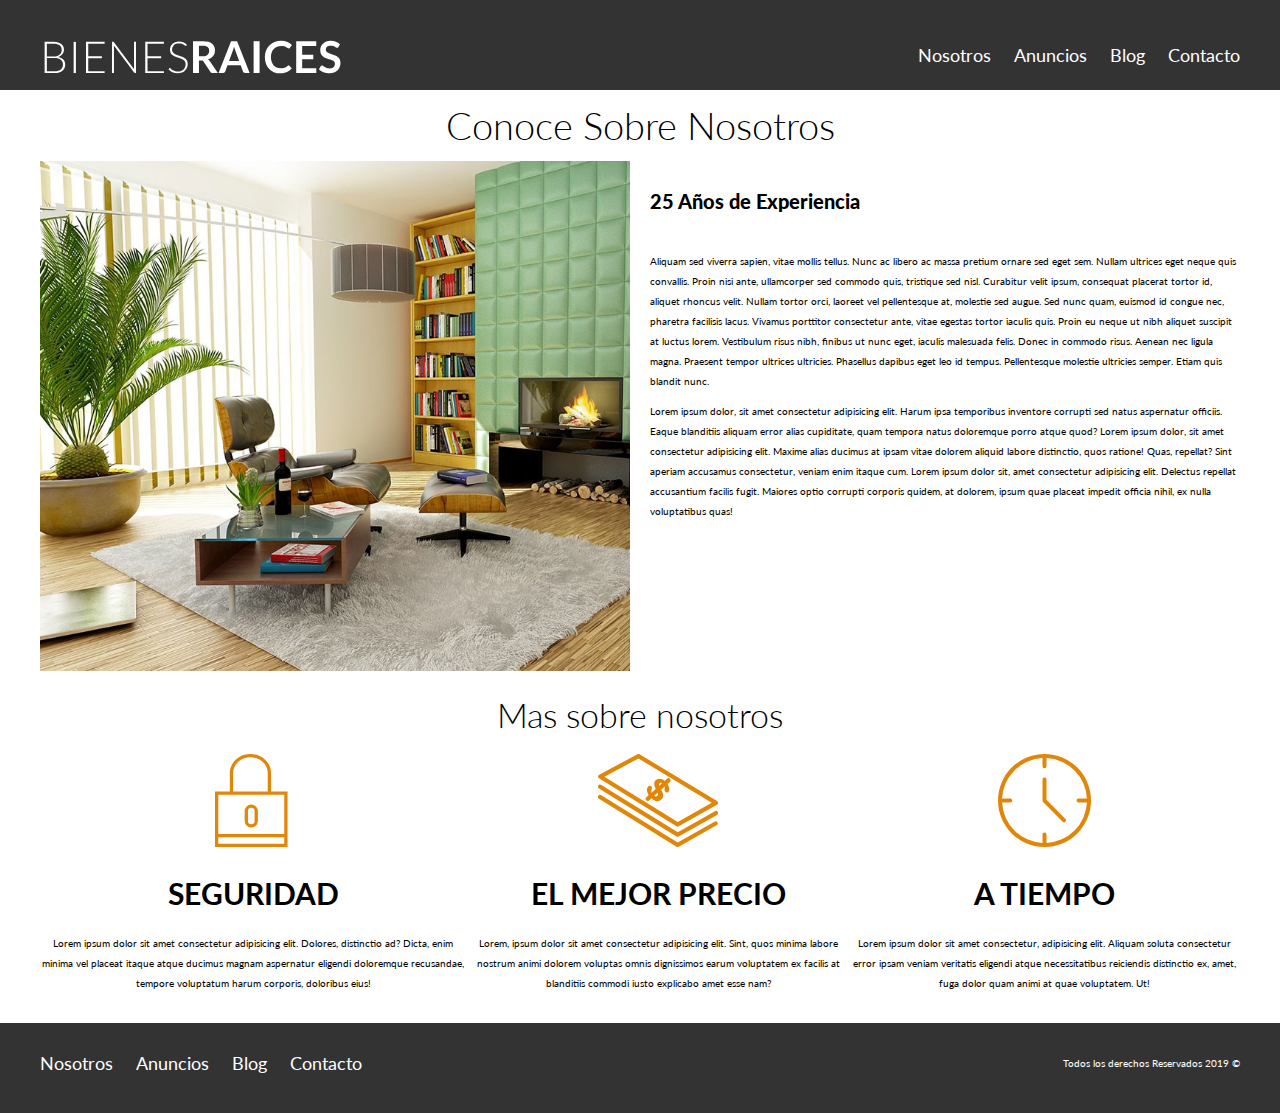
<file: nosotros.html>
<!DOCTYPE html>
<html lang="en">

<head>
    <meta charset="UTF-8">
    <meta name="viewport" content="width=device-width, initial-scale=1.0">
    <meta http-equiv="X-UA-Compatible" content="ie=edge">
    <link href="https://fonts.googleapis.com/css?family=Lato:300,400,700,900&display=swap" rel="stylesheet">
    <link rel="stylesheet" href="CSS/normalize.css">
    <link rel="stylesheet" href="CSS/styles.css">
    <title>Nosotros</title>
</head>

<body>
    <header class="site-header ">
        <div class="contenedor contenido-header">
            <div class="barra">
                <a href="./Index.html">
                    <img src="./img/logo.svg" alt="Logo bienes">
                </a>

                <nav class="navegacion">
                    <a href="nosotros.html">Nosotros</a>
                    <a href="anuncios.html">Anuncios</a>
                    <a href="blog.html">Blog</a>
                    <a href="contacto.html">Contacto</a>
                </nav>
            </div>

        </div>
        <!--Contenedor-->
    </header>

    <main class="contenedor">
        <h1 class="fw-300 centrar-texto">Conoce Sobre Nosotros</h1>

        <div class="contendio-nosotros">
            <div class="imagen">
                <img src="img/nosotros.jpg" alt="imagen sobre nosotros">
            </div>

            <div class="texto-nosotros">
                <blockquote> 25 Años de Experiencia</blockquote>
                <p>Aliquam sed viverra sapien, vitae mollis tellus. Nunc ac libero ac massa pretium ornare sed eget sem. Nullam ultrices eget neque quis convallis. Proin nisi ante, ullamcorper sed commodo quis, tristique sed nisl. Curabitur velit ipsum,
                    consequat placerat tortor id, aliquet rhoncus velit. Nullam tortor orci, laoreet vel pellentesque at, molestie sed augue. Sed nunc quam, euismod id congue nec, pharetra facilisis lacus. Vivamus porttitor consectetur ante, vitae egestas
                    tortor iaculis quis. Proin eu neque ut nibh aliquet suscipit at luctus lorem. Vestibulum risus nibh, finibus ut nunc eget, iaculis malesuada felis. Donec in commodo risus. Aenean nec ligula magna. Praesent tempor ultrices ultricies.
                    Phasellus dapibus eget leo id tempus. Pellentesque molestie ultricies semper. Etiam quis blandit nunc.
                </p>
                <p>Lorem ipsum dolor, sit amet consectetur adipisicing elit. Harum ipsa temporibus inventore corrupti sed natus aspernatur officiis. Eaque blanditiis aliquam error alias cupiditate, quam tempora natus doloremque porro atque quod? Lorem ipsum
                    dolor, sit amet consectetur adipisicing elit. Maxime alias ducimus at ipsam vitae dolorem aliquid labore distinctio, quos ratione! Quas, repellat? Sint aperiam accusamus consectetur, veniam enim itaque cum. Lorem ipsum dolor sit, amet
                    consectetur adipisicing elit. Delectus repellat accusantium facilis fugit. Maiores optio corrupti corporis quidem, at dolorem, ipsum quae placeat impedit officia nihil, ex nulla voluptatibus quas!
                </p>
            </div>
        </div>
    </main>

    <section class="contenedor seccion">


        <h2 class="fw-300  centrar-texto">Mas sobre nosotros</h2>
        <div class="iconos-nosotros">

            <div class="icono">
                <img src="img/icono1.svg" alt="Seguridad">
                <h3>Seguridad</h3>
                <p>Lorem ipsum dolor sit amet consectetur adipisicing elit. Dolores, distinctio ad? Dicta, enim minima vel placeat itaque atque ducimus magnam aspernatur eligendi doloremque recusandae, tempore voluptatum harum corporis, doloribus eius!</p>
            </div>

            <div class="icono">
                <img src="img/icono2.svg" alt="Mejor precio">
                <h3>El mejor precio</h3>
                <p>Lorem, ipsum dolor sit amet consectetur adipisicing elit. Sint, quos minima labore nostrum animi dolorem voluptas omnis dignissimos earum voluptatem ex facilis at blanditiis commodi iusto explicabo amet esse nam?</p>
            </div>

            <div class="icono">
                <img src="img/icono3.svg" alt="A Tiempo">
                <h3>A Tiempo</h3>
                <p>Lorem ipsum dolor sit amet consectetur, adipisicing elit. Aliquam soluta consectetur error ipsam veniam veritatis eligendi atque necessitatibus reiciendis distinctio ex, amet, fuga dolor quam animi at quae voluptatem. Ut!</p>
            </div>
        </div>
    </section>

    <footer class="site-footer seccion">
        <div class="contenedor contenedor-footer">
            <nav class="navegacion">
                <a target="_blank" href="nosotros.html">Nosotros</a>
                <a href="anuncios.html">Anuncios</a>
                <a href="blog.html">Blog</a>
                <a href="contacto.html">Contacto</a>
            </nav>
            <p class="copyrigth">Todos los derechos Reservados 2019 &copy; </p>
        </div>
    </footer>
</body>

</html>
</file>
<file: CSS/styles.css>
html {
    font-size: 62.5%;
    /**Reset para rems- 62.5% a 10 px de 16 px**/
}

body {
    line-height: 2rem;
    font-family: 'Lato', sans-serif;
}


/*Utilidades*/

.seccion {
    margin-top: 2rem;
    margin-bottom: 2rem;
}

.fw-300 {
    font-weight: 300;
}

.centrar-texto {
    text-align: center;
}

.d-block {
    display: block!important;
}

.contenido-centrado {
    max-width: 800px;
}


/*Botones*/

.boton {
    color: white;
    font-weight: 700;
    text-decoration: none;
    font-size: 1.8rem;
    margin-top: 3rem;
    text-align: center;
    border: none;
    display: block;
    flex: 0 0 100%;
    padding: 1rem 3rem;
}

@media (min-width: 768px) {
    .boton {
        display: inline-block;
        flex: 0 0 auto;
    }
}

.boton:hover {
    cursor: pointer;
}

.boton-amarillo {
    background-color: #E08709;
}

.boton-verde {
    background: #71b100;
}


/*Globales*/

img {
    max-width: 100%;
}

.contenedor {
    width: 95%;
    max-width: 120rem;
    margin-left: auto;
    margin-right: auto;
}

h1 {
    font-size: 3.8rem;
}

h2 {
    font-size: 3.4rem;
}

h3 {
    font-size: 3rem;
}

h4 {
    font-size: 2.6rem;
}


/*Encabezado*/

.site-header {
    background-color: #333333;
    padding: 1rem 0 3 rem 0;
}

.site-header.inicio {
    background-image: url(../img/header.jpg);
    background-position: center center;
    background-size: cover;
    min-height: 60rem;
}

@media (min-width: 768px) {
    .site-header.inicio {
        height: 100vh;
    }
}

.contenido-header {
    height: 100%;
    display: flex;
    flex-direction: column;
    justify-content: space-between;
    text-align: center;
}

@media (min-width: 768px) {
    .contenido-header {
        text-align: left;
    }
}

.contenido-header h1 {
    color: white;
    padding-bottom: 2rem;
    max-width: 70rem;
    line-height: 2;
}

.barra {
    padding-top: 3rem;
}

@media (min-width: 768px) {
    .barra {
        display: flex;
        justify-content: space-between;
        align-items: center;
    }
}

.navegacion a {
    color: white;
    text-decoration: none;
    font-size: 2.2rem;
    display: block;
    margin-bottom: 1rem;
}

@media (min-width: 768px) {
    .navegacion a {
        display: inline-block;
        font-size: 1.8rem;
        margin-right: 2rem;
    }
    .navegacion a:last-of-type {
        margin: 0;
    }
}

.navegacion a:hover {
    color: #71b100;
}


/**Moblie Menu**/

.mobile-menu img {
    width: 5rem;
}

@media (min-width: 768px) {
    .mobile-menu img {
        display: none;
    }
}

@media (min-width: 768px) {
    .iconos-nosotros {
        display: flex;
        justify-content: space-between;
    }
}

.icono {
    text-align: center;
}

@media (min-width: 768px) {
    .icono {
        flex-basis: calc(33.3%-1rem);
    }
}

.icono h3 {
    text-transform: uppercase
}


/*Anuncions*/

@media (min-width: 768px) {
    .contenedor-anuncios {
        display: flex;
        justify-content: space-between;
        flex-wrap: wrap;
    }
}

.anuncio {
    flex-grow: 0;
    flex-shrink: 0;
    border: 1px solid #B5B5B5;
    background: #F5F5F5;
    margin-bottom: 2rem;
}

@media (min-width: 768px) {
    .anuncio {
        flex-basis: calc(33.3% - 1rem);
    }
}

.anuncio h3 {
    line-height: 2 rem;
}

.contenido-anuncio {
    padding: 2rem
}

.precio {
    color: #71b100;
    font-weight: 700;
}

.iconos-caracteristicas {
    list-style: none;
    padding: 0;
    display: flex;
    justify-content: space-evenly;
    flex: 1;
    max-width: 500px;
}

.iconos-caracteristicas li {
    display: flex;
}

.iconos-caracteristicas li img {
    margin-right: 2rem;
}

.vertodas {
    display: flex;
    justify-content: flex-end;
}


/*Contacto Home*/

.imagen-contacto {
    background-image: url(../img/encuentra.jpg);
    height: 40rem;
    background-position: center center;
    display: flex;
    align-items: center;
}

.contenido-contacto {
    flex: 0 0 95%;
    color: white;
}

.contenido-contacto p {
    font-size: 1.8rem;
}


/*Seccion inferior*/

@media (min-width: 768px) {
    .seccion-inferior {
        display: flex;
        justify-content: space-between;
    }
    .seccion-inferior .blog {
        flex-basis: 60%;
    }
    .seccion-inferior .testimoniales {
        flex-basis: calc(40% - 2rem);
    }
}

.entrada-blog {
    margin-bottom: 2rem;
}

@media (min-width: 768px) {
    .entrada-blog {
        display: flex;
        justify-content: space-between;
    }
}

.entrada-blog:last-of-type {
    margin-bottom: 0mm;
}

@media (min-width: 768px) {
    .entrada-blog .imagen {
        flex-basis: 40%;
    }
    .entrada-blog .texto-entrada {
        flex-basis: calc(60% - 3 rem);
    }
}

.texto-entrada a {
    color: black;
    text-decoration: none;
}

.texto-entrada h4 {
    margin: 0;
    line-height: 1.4;
}

.texto-entrada h4::after {
    content: '';
    display: block;
    width: 15rem;
    height: .5rem;
    background-color: #71b100;
    margin-top: 1rem;
}

.texto-entrada span {
    color: #E08709
}

.testimonial {
    background-color: #71b100;
    font-size: 2.4rem;
    padding: 2rem;
    color: white;
    border-radius: 2rem;
}

.testimonial p {
    text-align: right;
}

.testimonial blockquote::before {
    content: '';
    background-image: url(../img/comilla.svg);
    width: 4rem;
    height: 4rem;
    position: absolute;
    left: -2rem;
}

.testimonial blockquote {
    position: relative;
    padding-left: 5rem;
    font-weight: 300;
}


/*FOTTER*/

.site-footer {
    background-color: #333333;
    margin: 0;
}

.contenedor-footer {
    padding: 3rem 0;
    text-align: center;
}

@media (min-width: 768px) {
    .contenedor-footer {
        display: flex;
        justify-content: space-between;
    }
}

.site-footer nav {
    display: none;
}

@media (min-width: 768px) {
    .site-footer nav {
        display: block;
    }
}

.copyrigth {
    margin: 0;
    color: white;
}


/*Internas*/


/*Nosotros*/

@media (min-width: 768px) {
    .contendio-nosotros {
        display: grid;
        grid-template-columns: repeat(2, 1fr);
        grid-column-gap: 2rem;
    }
}

.texto-nosotros blockquote {
    font-weight: 900;
    font-size: 2rem;
    margin: 0;
    padding: 3rem 0;
}


/*Anuncio*/

.resumen-propiedades {
    display: flex;
    justify-content: space-between;
    align-items: center;
}


/*Contacto*/

.contacto p {
    font-size: 1.2rem;
}

legend {
    font-size: 2.4rem;
    color: #4f4f4f;
}

label {
    font-weight: 700;
    text-transform: uppercase;
    display: block;
}

input:not([type="submit"]),
textarea,
select {
    padding: 1rem;
    display: block;
    width: 100%;
    background-color: #e1e1e1;
    margin-bottom: 2rem;
    border: none;
    border-radius: 1rem;
}

input[type="radio"] {
    width: auto;
    margin: 0;
}

select {
    -webkit-appearance: none;
}

textarea {
    height: 20rem;
}

.fild-form {
    display: block;
    padding-right: 2rem;
}

.forma-contacto {
    max-width: 30rem;
    display: flex;
    justify-content: space-between;
    align-items: center;
}
</file>
